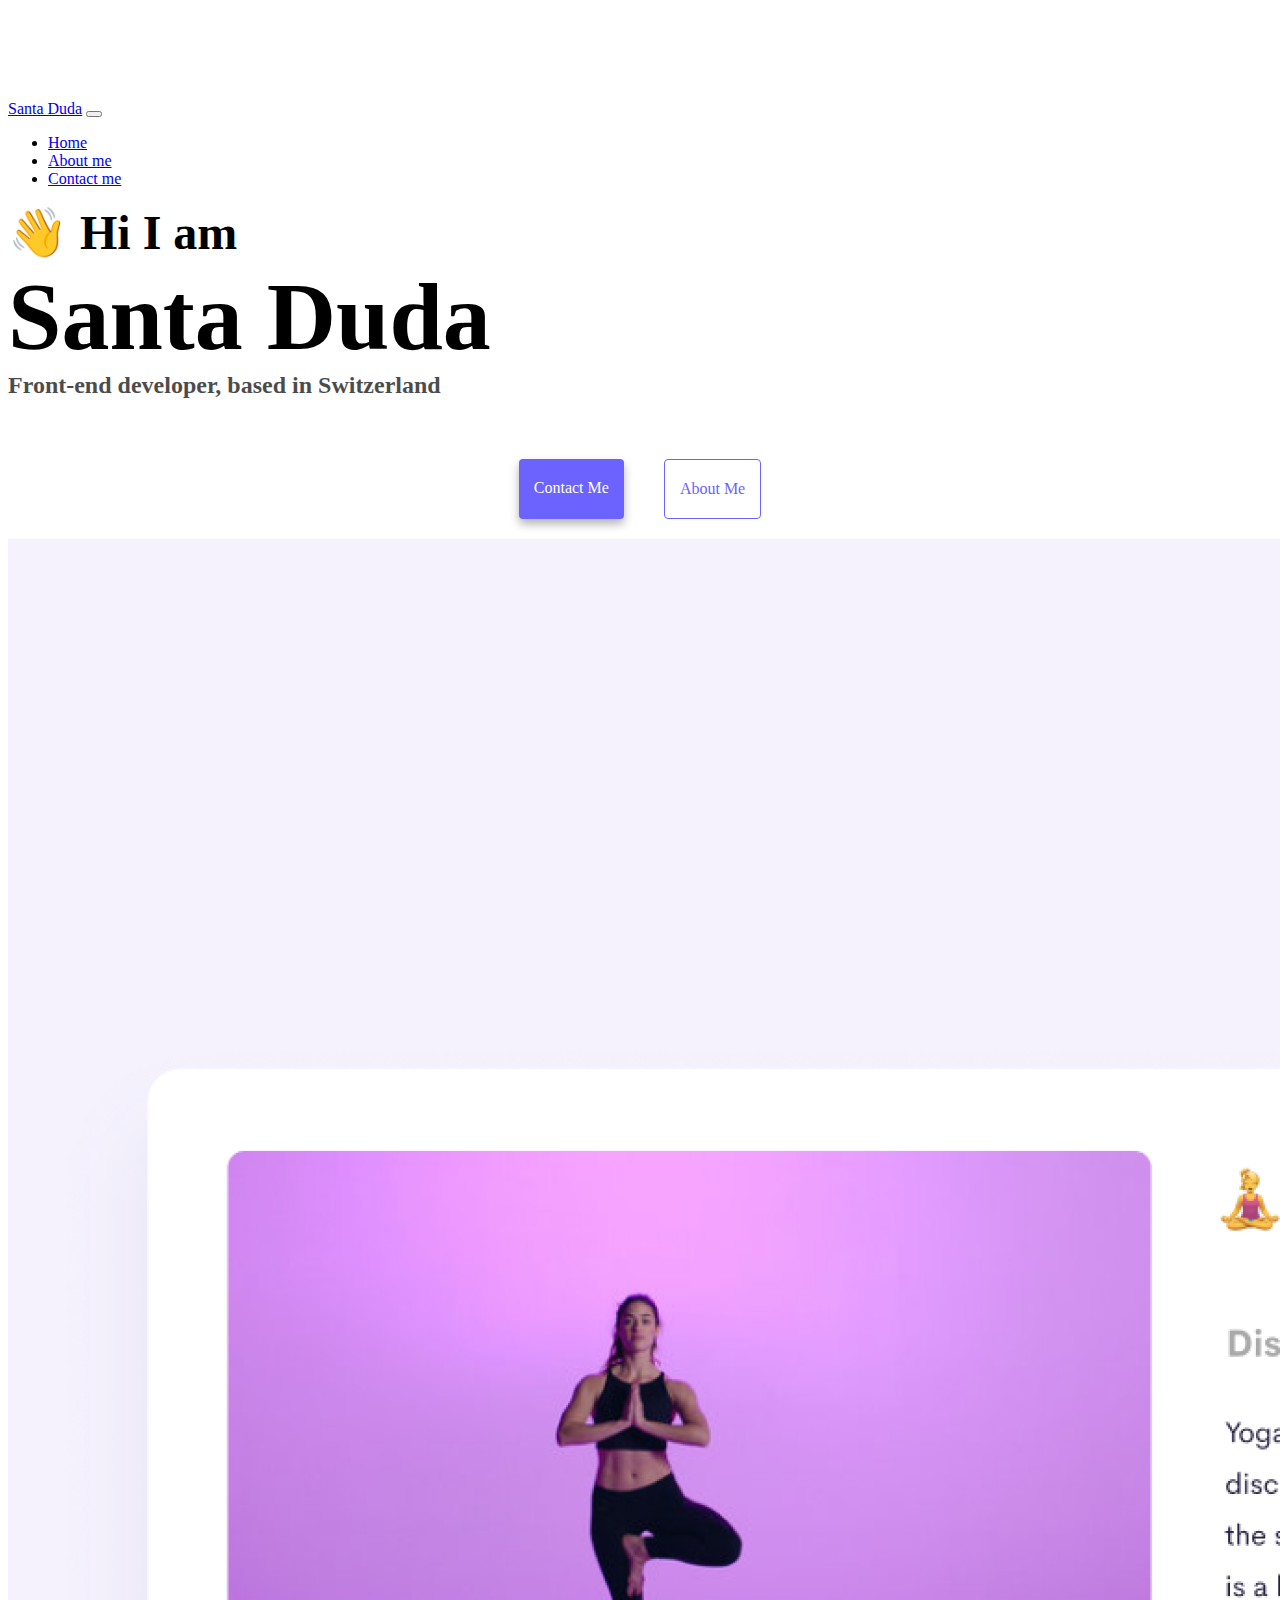
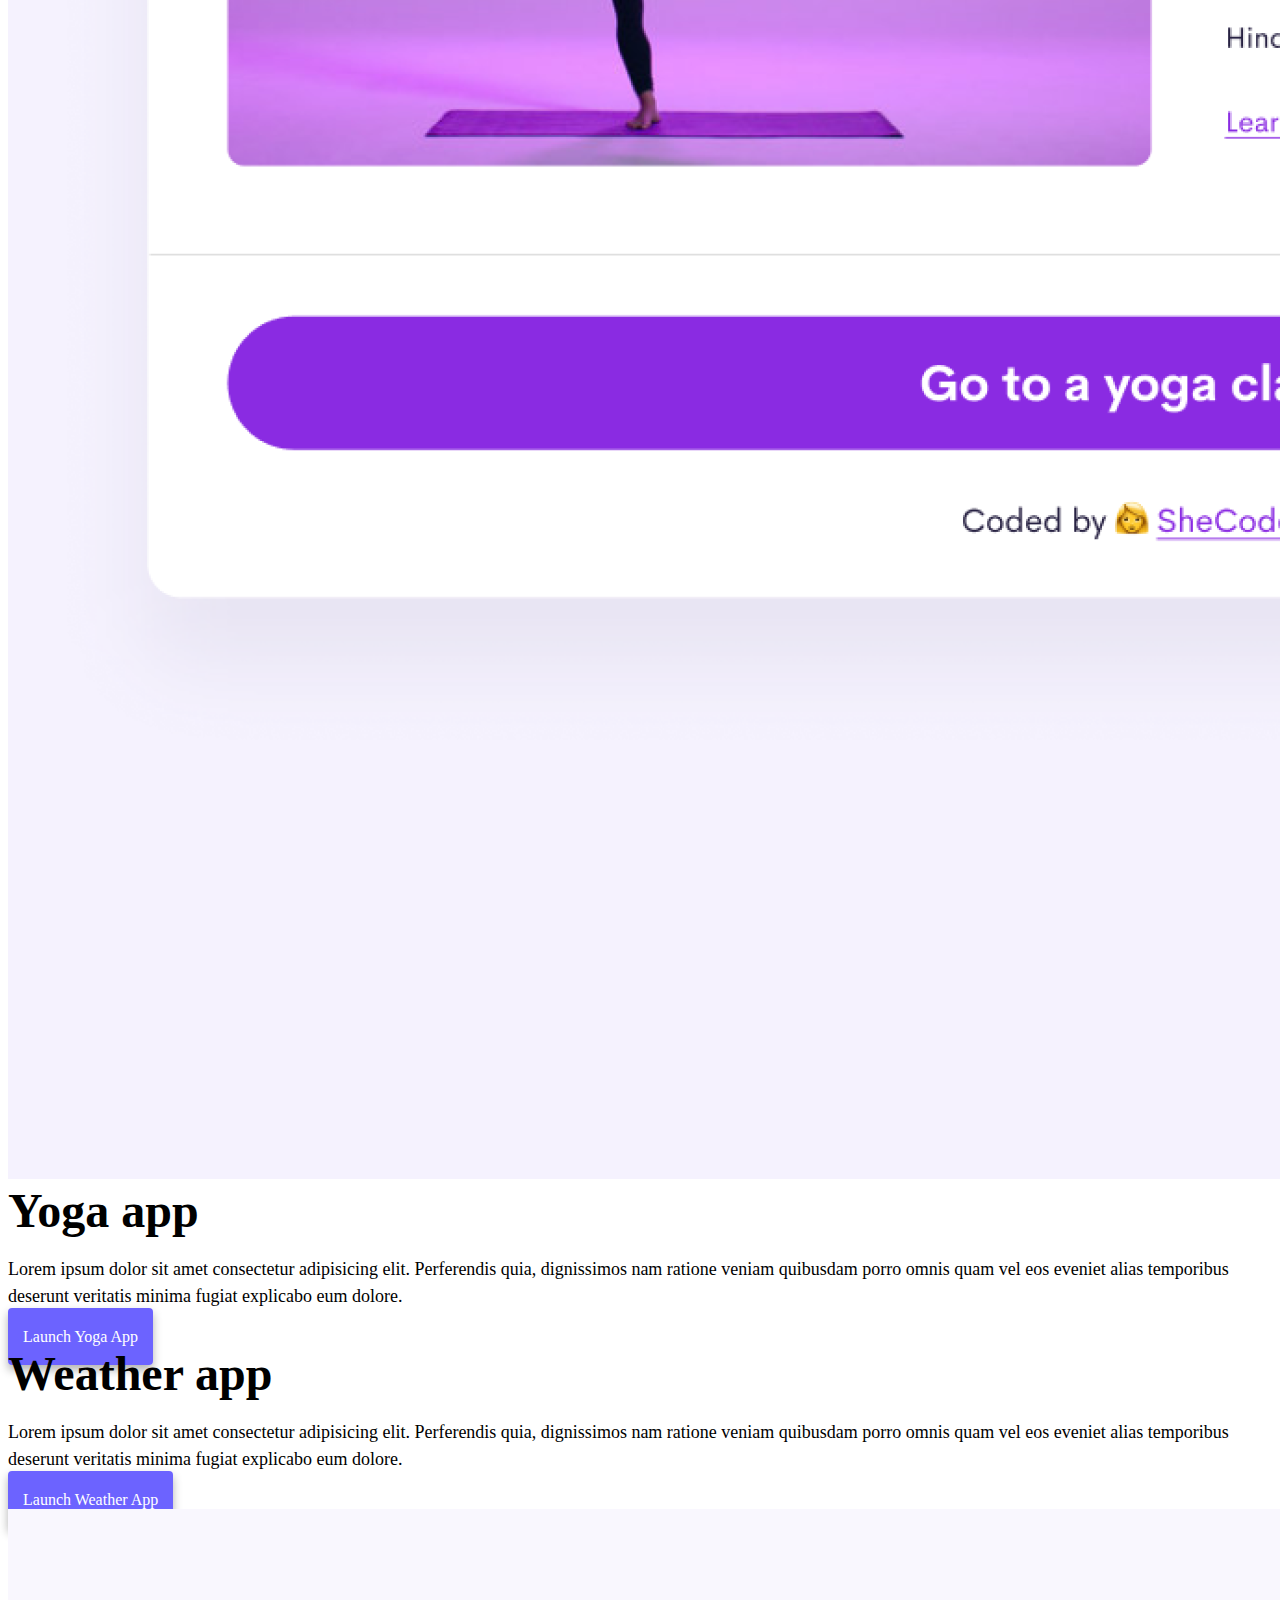
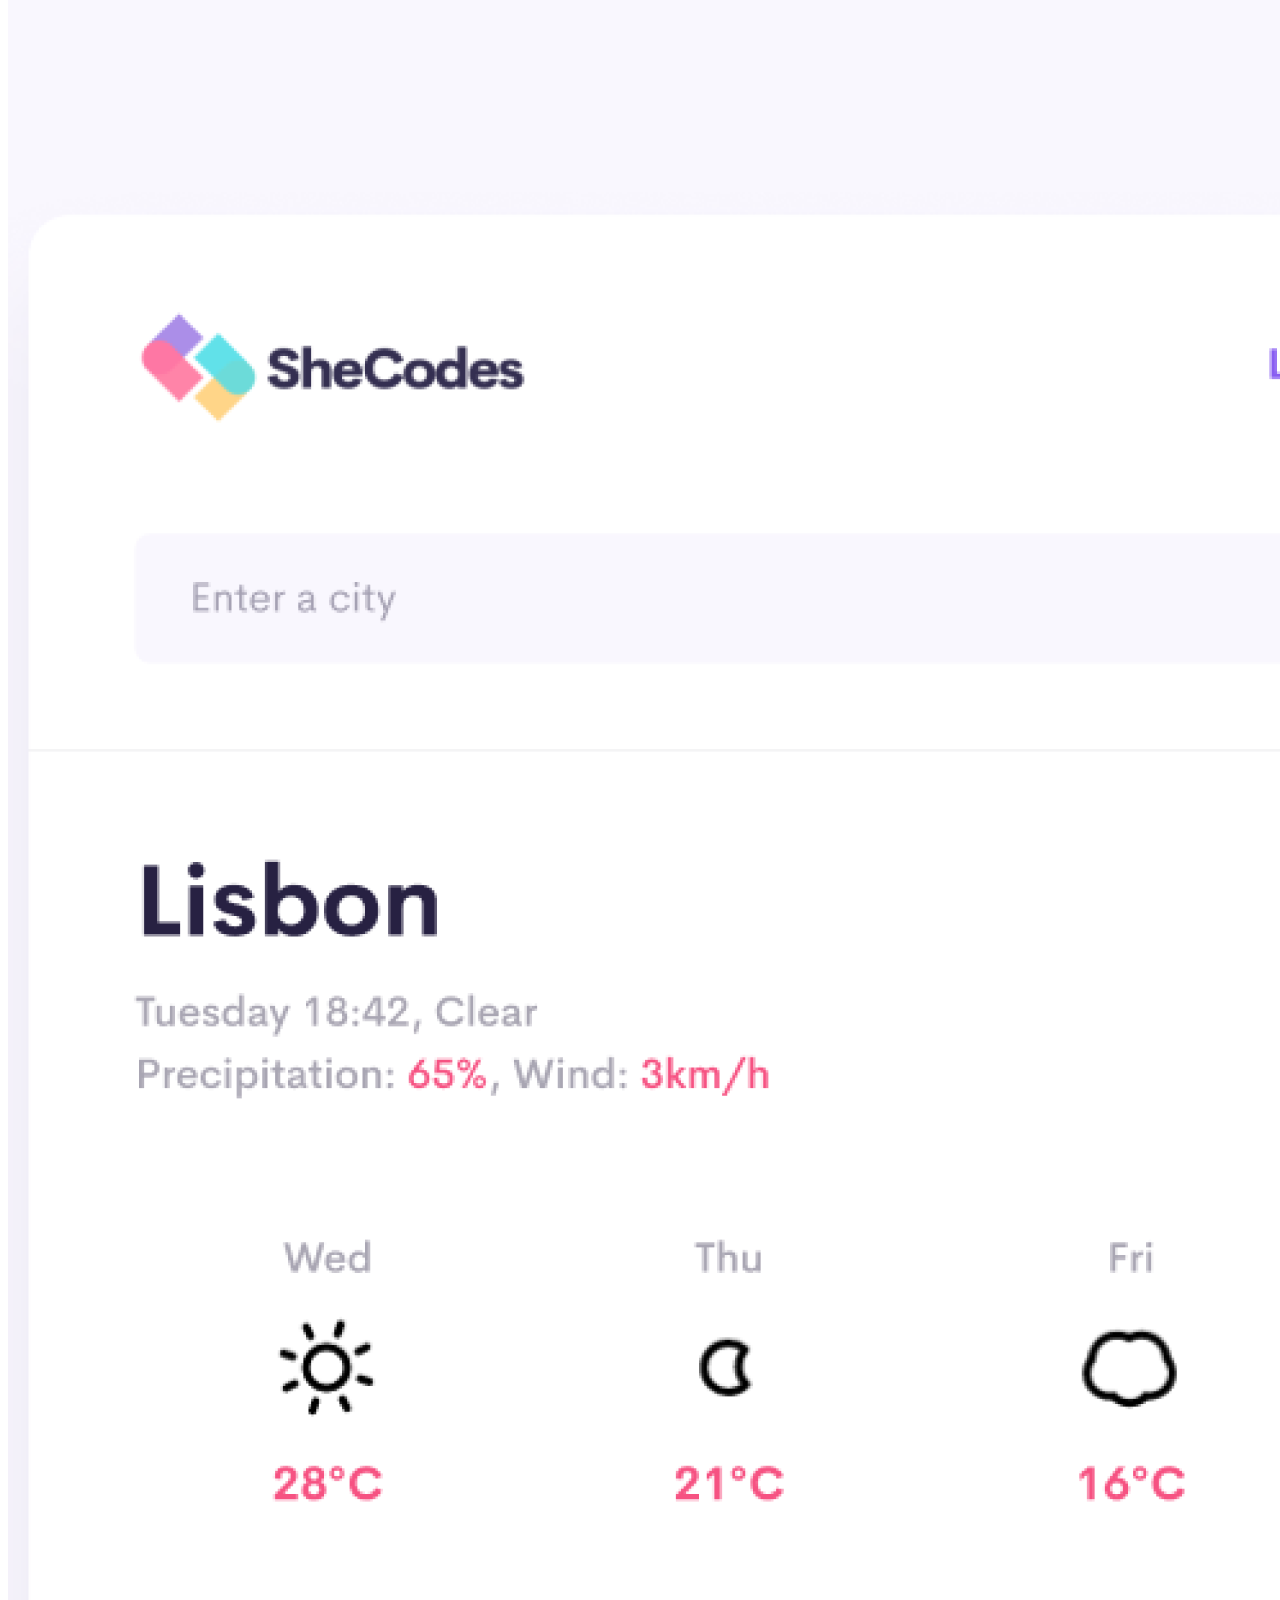
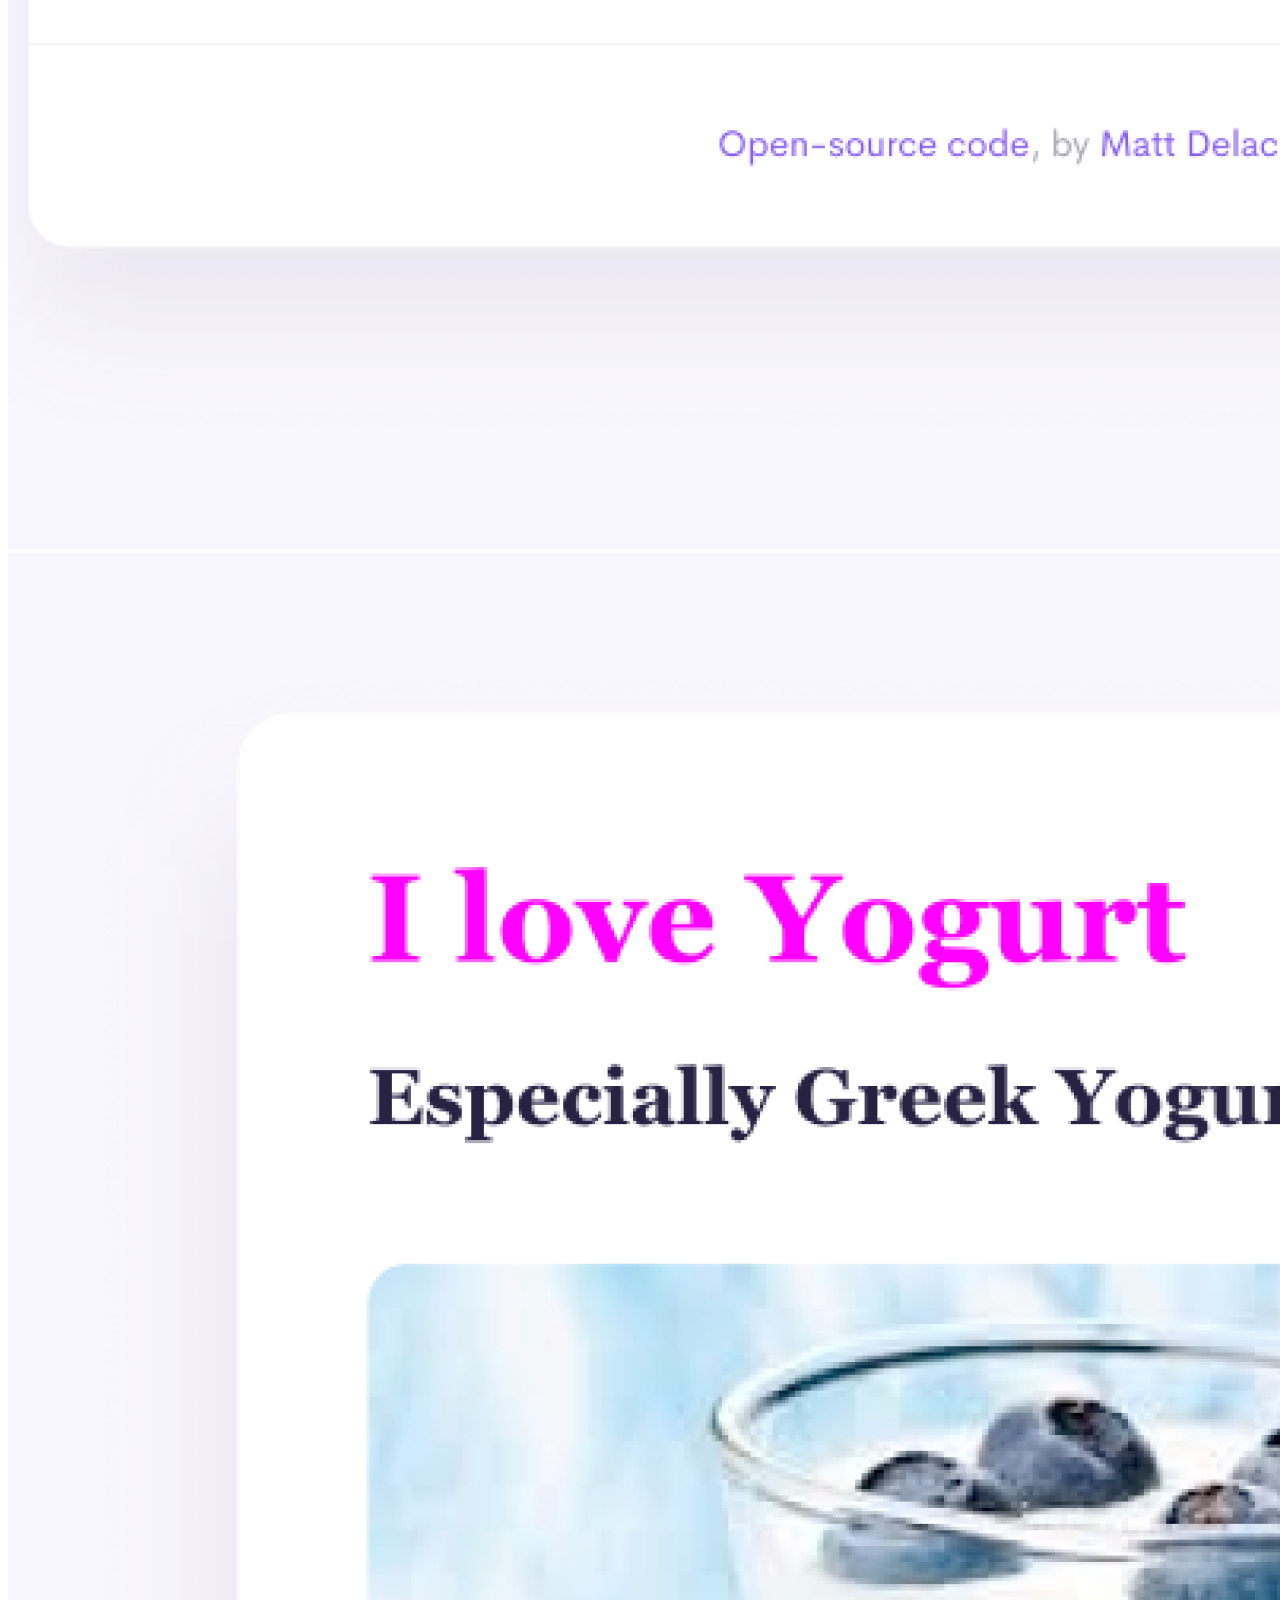
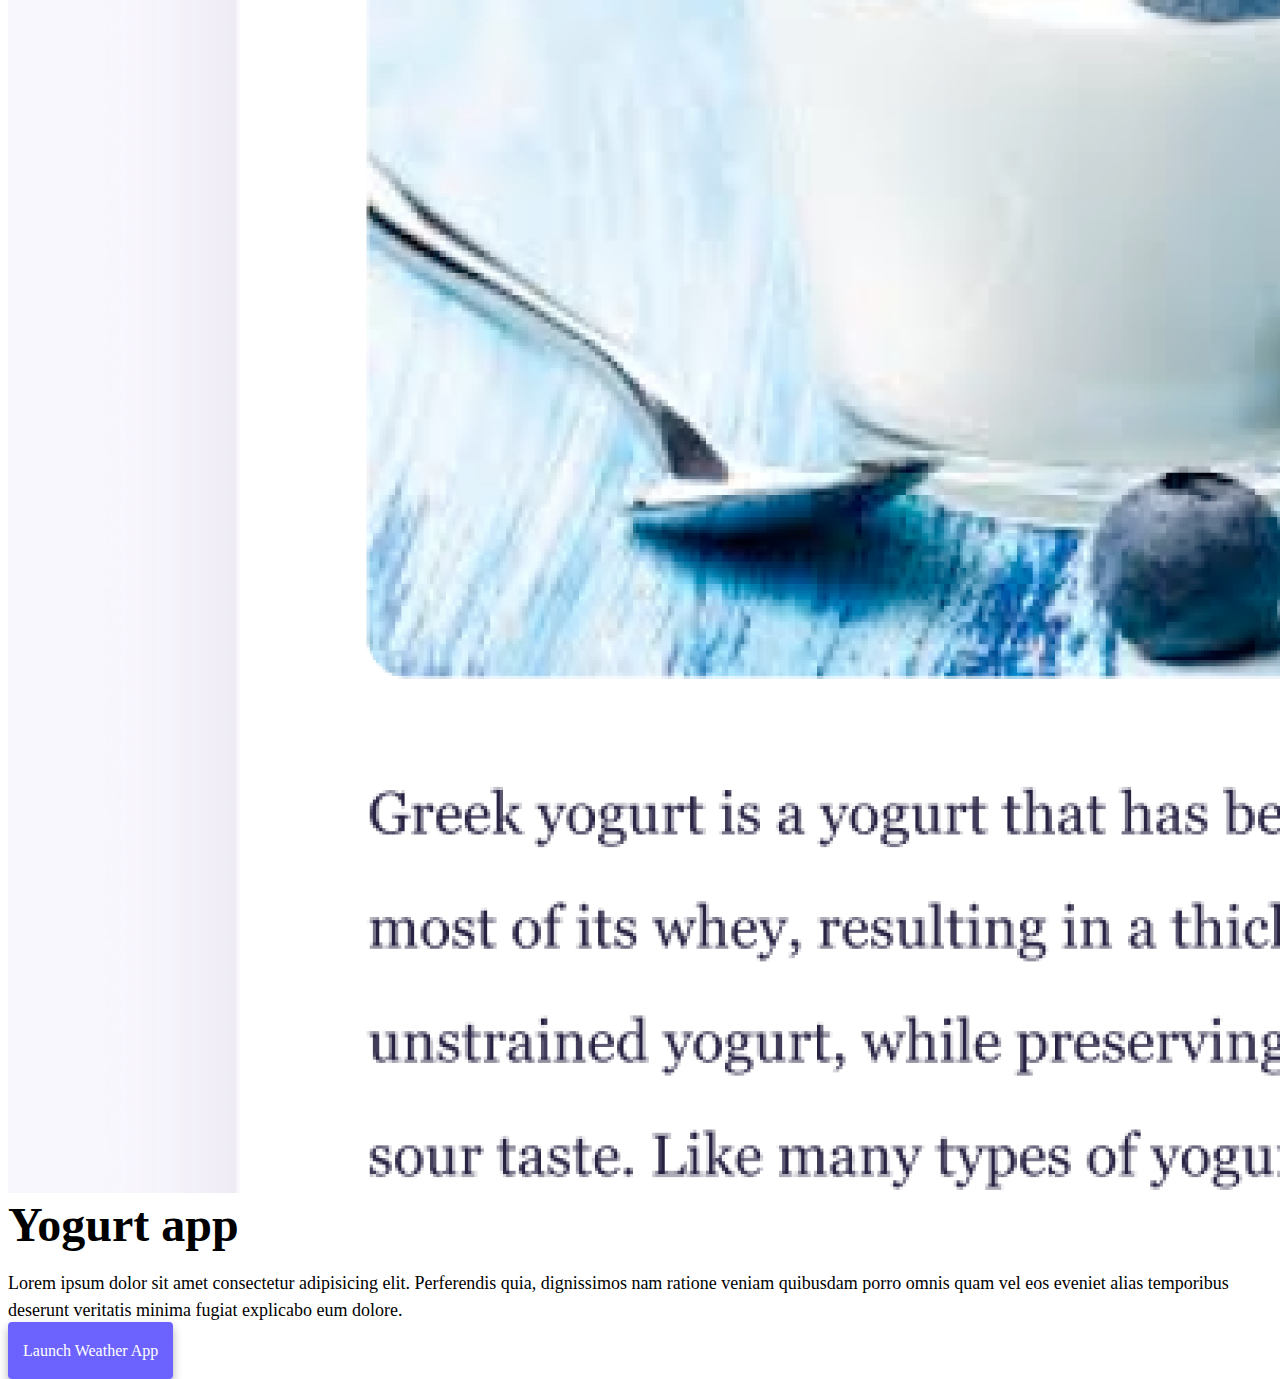
<file: index.html>
<!DOCTYPE html>
<html lang="en">
  <head>
    <meta charset="UTF-8" />
    <meta http-equiv="X-UA-Compatible" content="IE=edge" />
    <meta name="viewport" content="width=device-width, initial-scale=1.0" />
    <meta
      name="description"
      content="Meet Santa Duda, a Front-End Developer from Latvia, now based in Switzerland. Check out her projects and see her talent for creating user-friendly, modern web designs."
    />
    <title>Front-end developer - Santa Duda</title>
    <link
      href="https://cdn.jsdelivr.net/npm/bootstrap@5.0.0-beta2/dist/css/bootstrap.min.css"
      rel="stylesheet"
      integrity="sha384-BmbxuPwQa2lc/FVzBcNJ7UAyJxM6wuqIj61tLrc4wSX0szH/Ev+nYRRuWlolflfl"
      crossorigin="anonymous"
    />
    <script
      src="https://cdn.jsdelivr.net/npm/bootstrap@5.0.0-beta2/dist/js/bootstrap.bundle.min.js"
      integrity="sha384-b5kHyXgcpbZJO/tY9Ul7kGkf1S0CWuKcCD38l8YkeH8z8QjE0GmW1gYU5S9FOnJ0"
      crossorigin="anonymous"
    ></script>
    <link rel="stylesheet" href="/style.css" />
  </head>
  <body>
    <nav class="navbar navbar-expand-lg navbar-light bg-light fixed-top">
      <div class="container">
        <a class="navbar-brand" href="index.html">Santa Duda</a>
        <button
          class="navbar-toggler"
          type="button"
          data-bs-toggle="collapse"
          data-bs-target="#navbarNav"
          aria-controls="navbarNav"
          aria-expanded="false"
          aria-label="Toggle navigation"
        >
          <span class="navbar-toggler-icon"></span>
        </button>
        <div class="collapse navbar-collapse" id="navbarNav">
          <ul class="navbar-nav">
            <li class="nav-item">
              <a
                class="nav-link active"
                aria-current="page"
                href="/"
                title="Homepage"
                >Home</a
              >
            </li>
            <li class="nav-item">
              <a class="nav-link" href="/about.html" title="About Santa Duda"
                >About me</a
              >
            </li>
            <li class="nav-item">
              <a
                class="nav-link"
                href="/about.html#contact"
                title="Contact Santa Duda"
                >Contact me</a
              >
            </li>
          </ul>
        </div>
      </div>
    </nav>
    <h2 class="text-center">👋 Hi I am</h2>
    <h1 class="text-center">Santa Duda</h1>
    <h3 class="text-center">Front-end developer, based in Switzerland</h3>
    <div class="navigation-links mb-5">
      <a
        href="/about.html#contact"
        class="primary-link"
        title="Contact Santa Duda"
        >Contact me</a
      >
      <a href="/about.html" class="secondary-link" title="About Santa Duda"
        >About me</a
      >
    </div>
    <div class="container">
      <div class="row">
        <div class="col-sm-6">
          <img
            src="images/yoga.png"
            alt="Yoga Project"
            class="image-phone img-fluid rounded d-none d-sm-block"
          />
        </div>
        <div class="col-sm-6">
          <h2 class="mb-3">Yoga app</h2>
          <p>
            Lorem ipsum dolor sit amet consectetur adipisicing elit. Perferendis
            quia, dignissimos nam ratione veniam quibusdam porro omnis quam vel
            eos eveniet alias temporibus deserunt veritatis minima fugiat
            explicabo eum dolore.
          </p>
          <div class="mt-5">
            <a href="#" class="primary-link app-link" title="Yoga app"
              >Launch Yoga App</a
            >
          </div>
        </div>
      </div>
      <div class="row mt-5">
        <div class="col-sm-6">
          <h2 class="mb-3">Weather app</h2>
          <p>
            Lorem ipsum dolor sit amet consectetur adipisicing elit. Perferendis
            quia, dignissimos nam ratione veniam quibusdam porro omnis quam vel
            eos eveniet alias temporibus deserunt veritatis minima fugiat
            explicabo eum dolore.
          </p>
          <div class="mb-5 mt-5">
            <a href="#" class="primary-link app-link" title="Weather app"
              >Launch Weather App</a
            >
          </div>
        </div>
        <div class="col-sm-6">
          <img
            src="images/weather.png"
            alt="Weather Project"
            class="img-fluid rounded d-none d-sm-block"
          />
        </div>
      </div>
      <div class="row mt-5">
        <div class="col-sm-6">
          <img
            src="images/yogurt.png"
            alt="Yogurt Project"
            class="img-fluid rounded d-none d-sm-block"
          />
        </div>
        <div class="col-sm-6">
          <h2 class="mb-3">Yogurt app</h2>
          <p>
            Lorem ipsum dolor sit amet consectetur adipisicing elit. Perferendis
            quia, dignissimos nam ratione veniam quibusdam porro omnis quam vel
            eos eveniet alias temporibus deserunt veritatis minima fugiat
            explicabo eum dolore.
          </p>
          <div class="mt-5">
            <a href="#" class="primary-link app-link" title="Yogurt app"
              >Launch Weather App</a
            >
          </div>
        </div>
      </div>
    </div>
  </body>
</html>
</file>
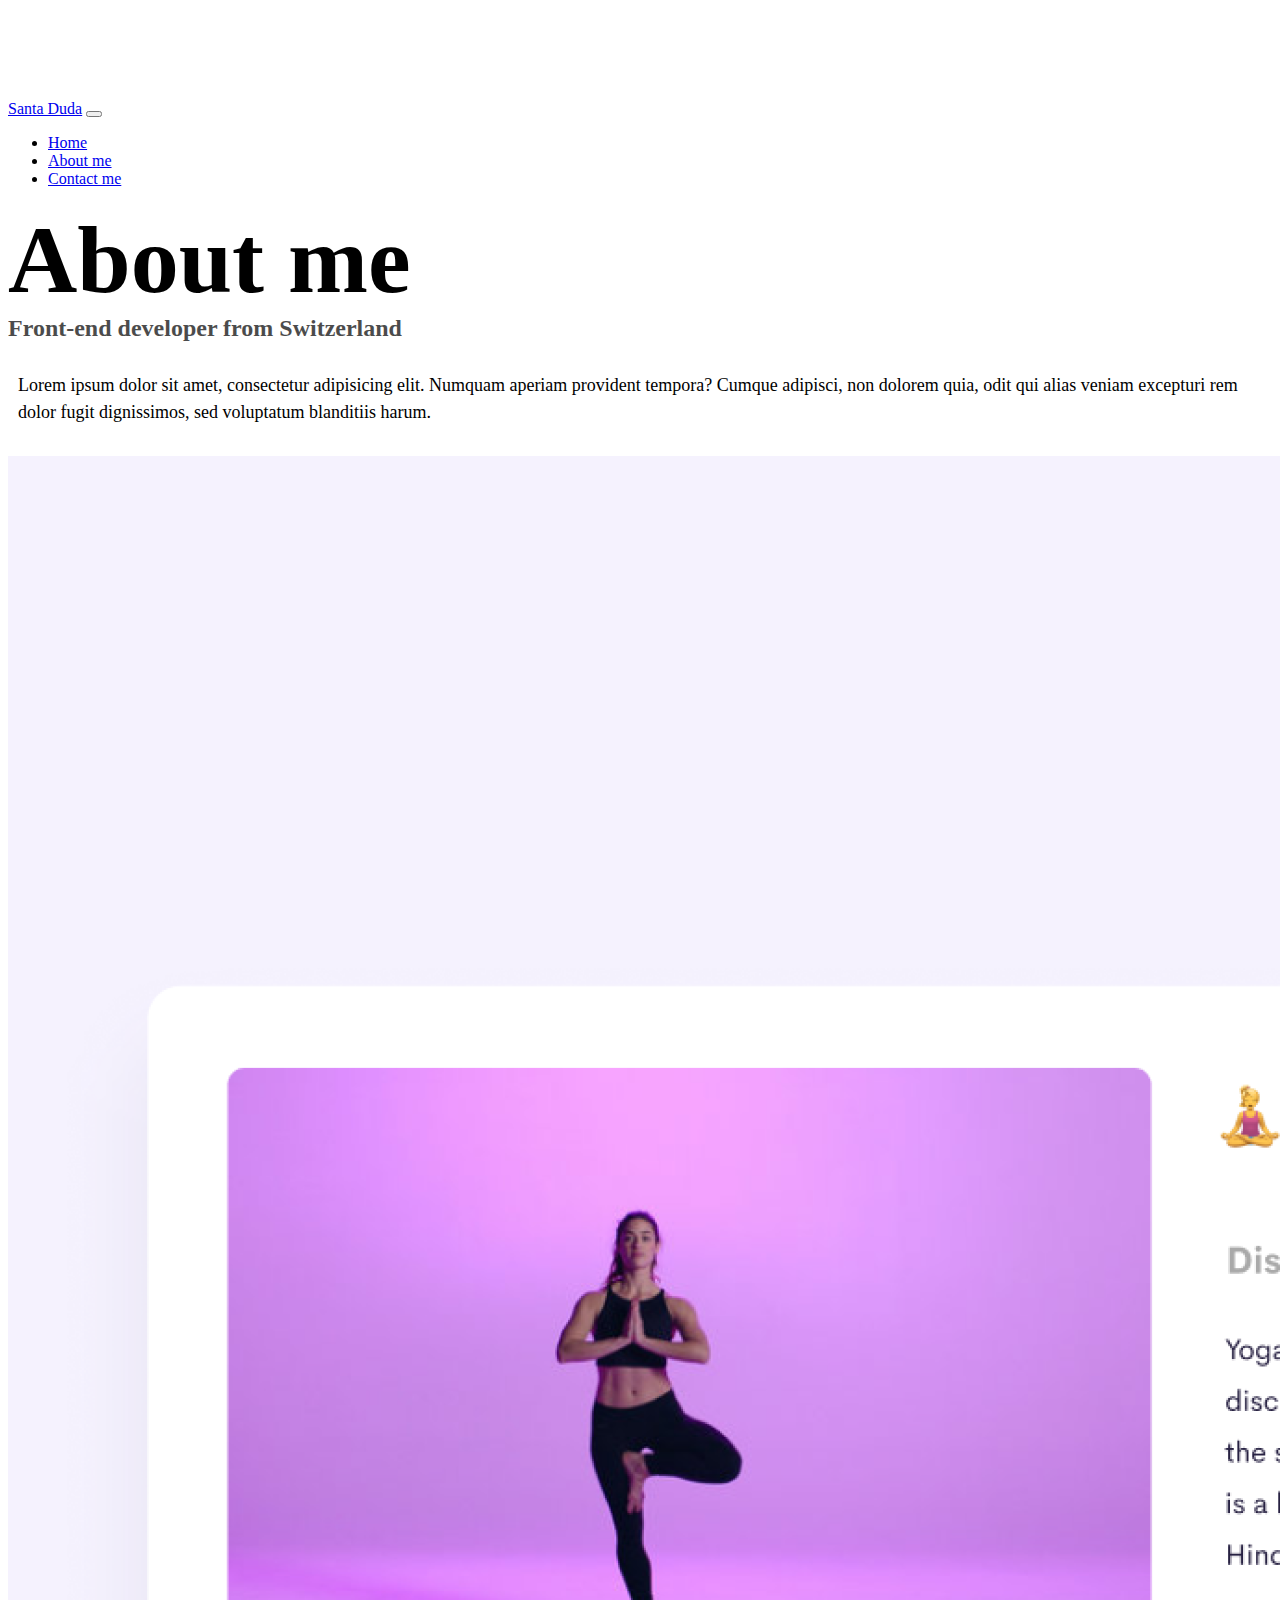
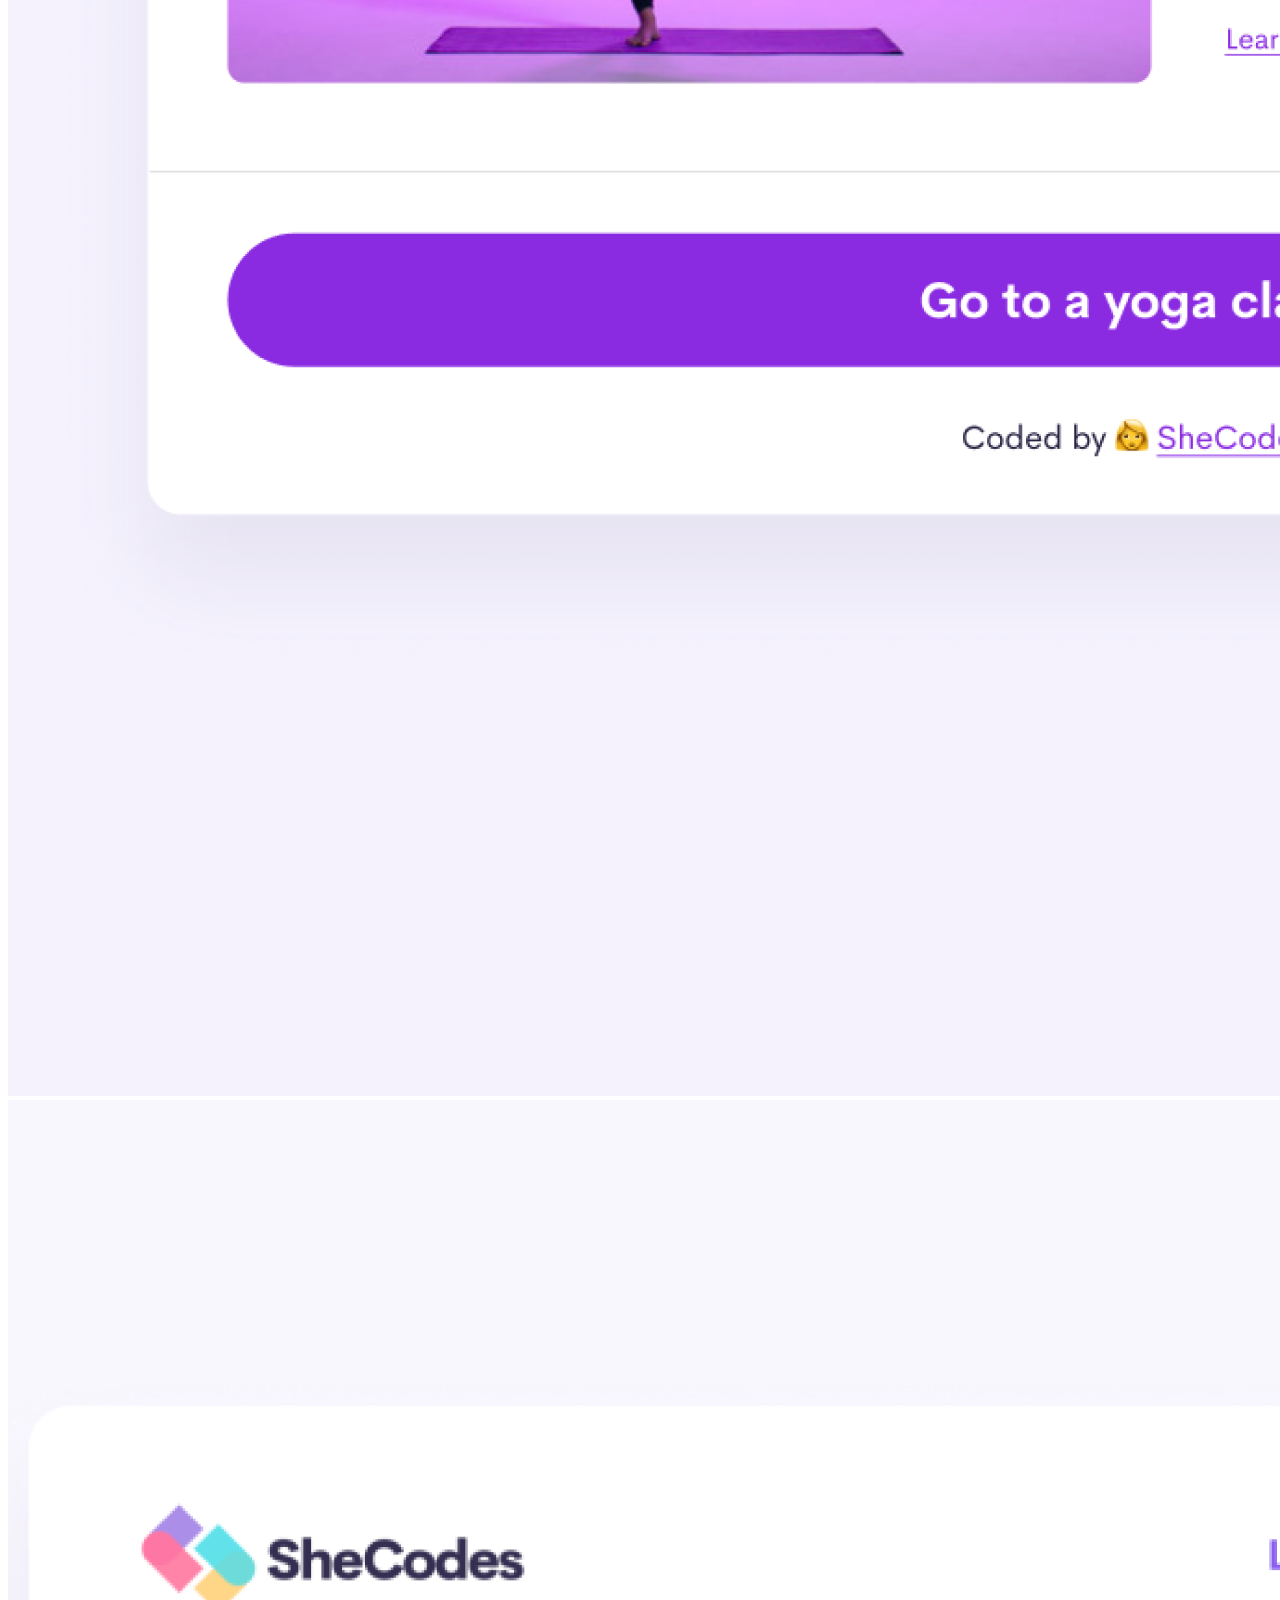
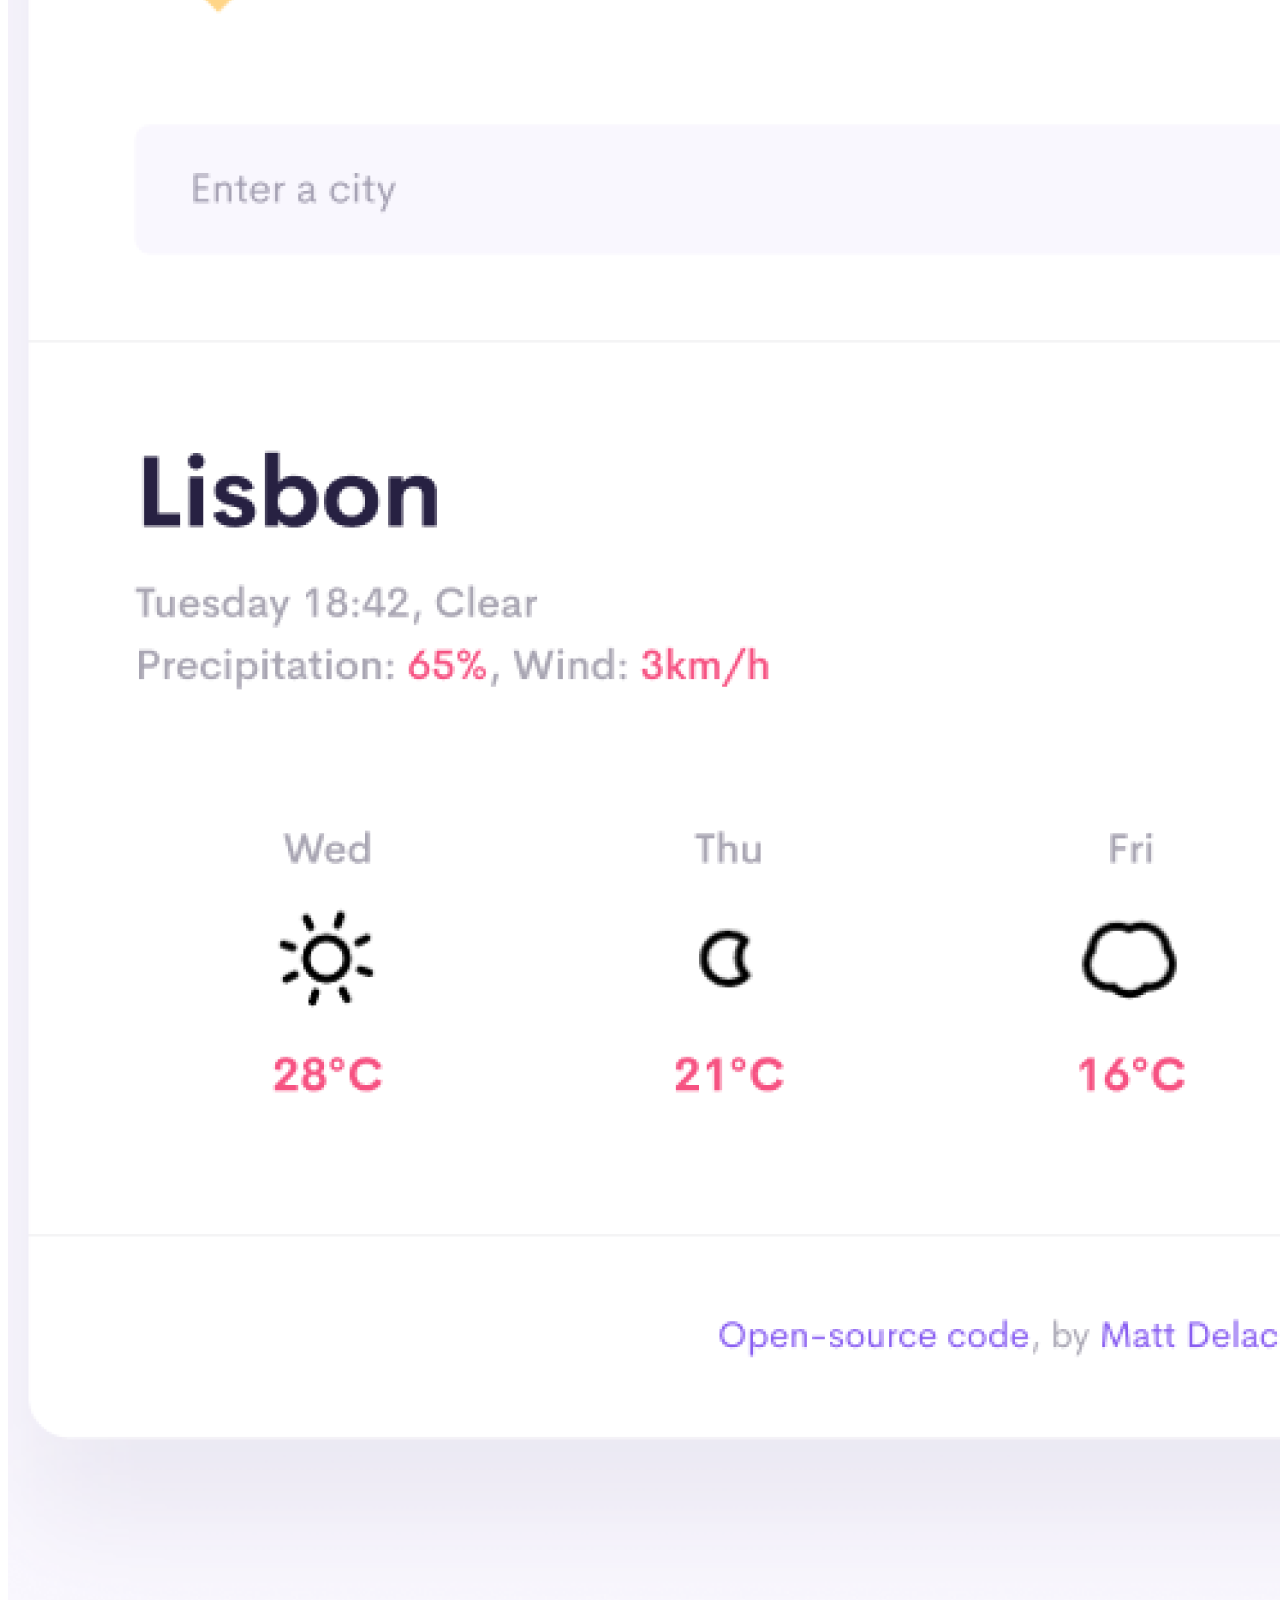
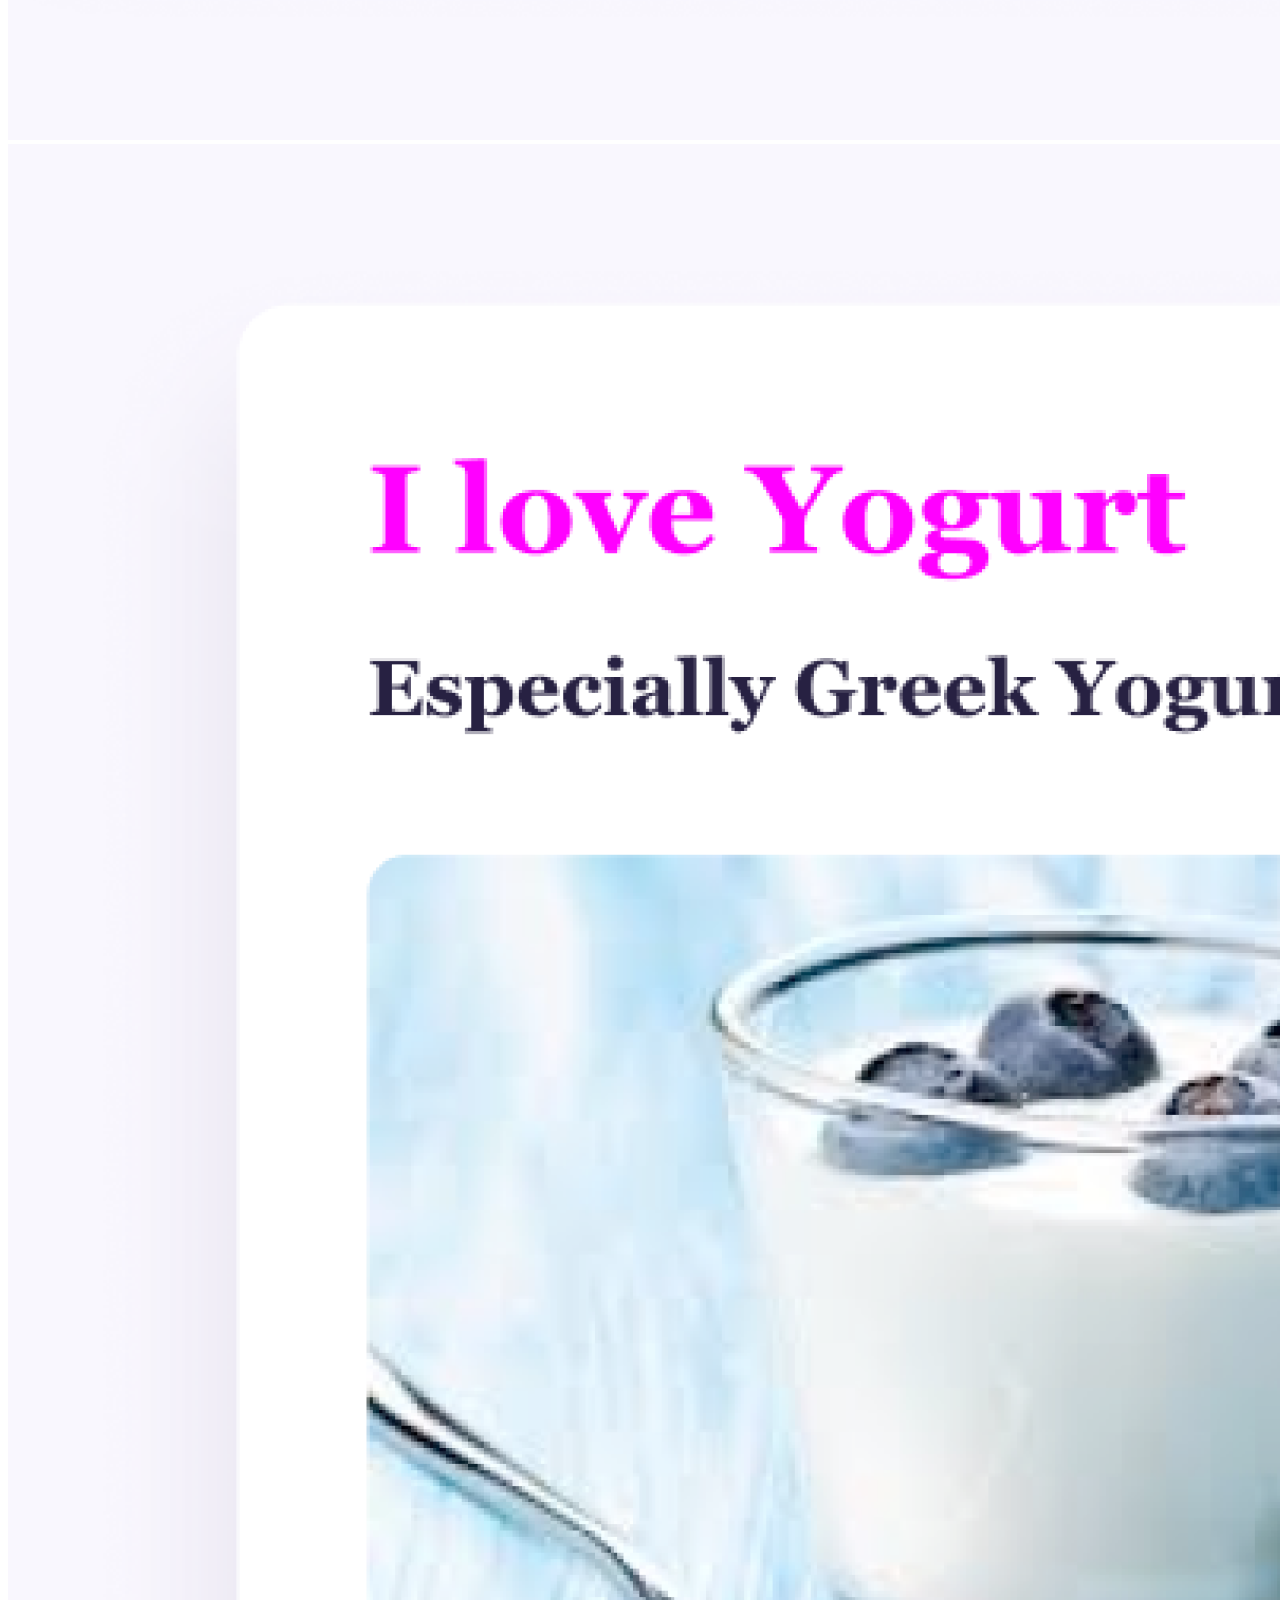
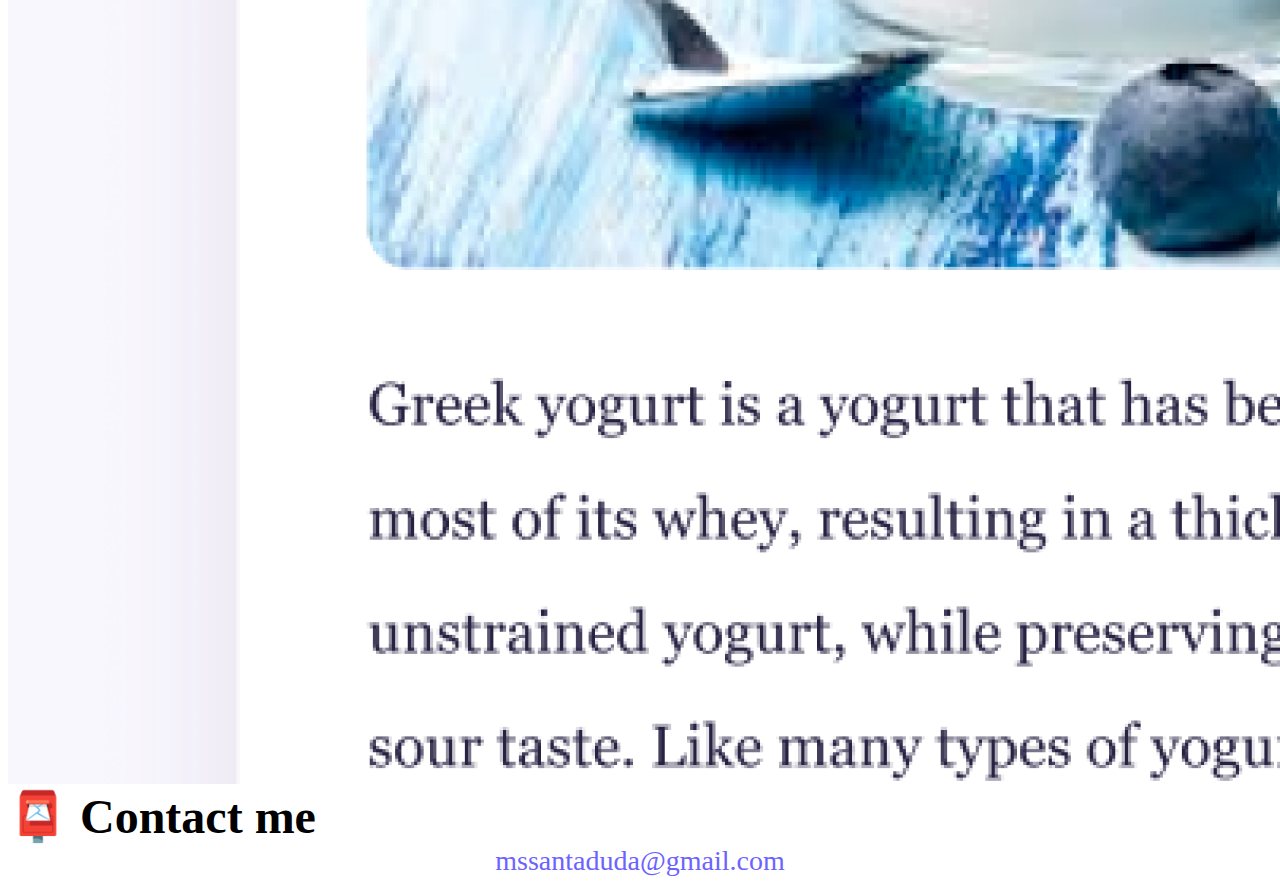
<file: about.html>
<!DOCTYPE html>
<html lang="en">
  <head>
    <meta charset="UTF-8" />
    <meta http-equiv="X-UA-Compatible" content="IE=edge" />
    <meta name="viewport" content="width=device-width, initial-scale=1.0" />
    <meta
      name="description"
      content="Learn more about Santa Duda, a Front-End Developer from Latvia, based in Switzerland. Discover her passion for creating user-friendly, modern web designs and bringing ideas to life."
    />
    <link
      href="https://cdn.jsdelivr.net/npm/bootstrap@5.0.0-beta2/dist/css/bootstrap.min.css"
      rel="stylesheet"
      integrity="sha384-BmbxuPwQa2lc/FVzBcNJ7UAyJxM6wuqIj61tLrc4wSX0szH/Ev+nYRRuWlolflfl"
      crossorigin="anonymous"
    />
    <script
      src="https://cdn.jsdelivr.net/npm/bootstrap@5.0.0-beta2/dist/js/bootstrap.bundle.min.js"
      integrity="sha384-b5kHyXgcpbZJO/tY9Ul7kGkf1S0CWuKcCD38l8YkeH8z8QjE0GmW1gYU5S9FOnJ0"
      crossorigin="anonymous"
    ></script>
    <link rel="stylesheet" href="/style.css" />
    <title>About Santa Duda</title>
  </head>
  <body>
    <nav class="navbar navbar-expand-lg navbar-light bg-light fixed-top">
      <div class="container">
        <a class="navbar-brand" href="/index.html">Santa Duda</a>
        <button
          class="navbar-toggler"
          type="button"
          data-bs-toggle="collapse"
          data-bs-target="#navbarNav"
          aria-controls="navbarNav"
          aria-expanded="false"
          aria-label="Toggle navigation"
        >
          <span class="navbar-toggler-icon"></span>
        </button>
        <div class="collapse navbar-collapse" id="navbarNav">
          <ul class="navbar-nav">
            <li class="nav-item">
              <a class="nav-link" aria-current="page" href="/" title="Homepage"
                >Home</a
              >
            </li>
            <li class="nav-item">
              <a
                class="nav-link active"
                href="/about.html"
                title="About Santa Duda"
                >About me</a
              >
            </li>
            <li class="nav-item">
              <a
                class="nav-link"
                href="/about.html#contact"
                title="Contact Santa Duda"
                >Contact me</a
              >
            </li>
          </ul>
        </div>
      </div>
    </nav>
    <h1 class="text-center">About me</h1>
    <h3 class="text-center">Front-end developer from Switzerland</h3>
    <div class="about-paragraphs text-center">
      <p>
        Lorem ipsum dolor sit amet, consectetur adipisicing elit. Numquam
        aperiam provident tempora? Cumque adipisci, non dolorem quia, odit qui
        alias veniam excepturi rem dolor fugit dignissimos, sed voluptatum
        blanditiis harum.
      </p>
    </div>
    <div class="container">
      <div class="row">
        <div class="col-sm-4">
          <img
            src="images/yoga.png"
            alt="Yoga Project"
            class="img-fluid p-2 mb-4 shadow rounded"
          />
        </div>
        <div class="col-sm-4">
          <img
            src="images/weather.png"
            alt="Weather Project"
            class="img-fluid p-2 mb-4 shadow rounded"
          />
        </div>
        <div class="col-sm-4">
          <img
            src="images/yogurt.png"
            alt="Yogurt Project"
            class="img-fluid p-2 mb-4 shadow rounded"
          />
        </div>
      </div>
    </div>
    <div id="contact" class="mt-5">
      <h2 class="text-center">📮 Contact me</h2>
      <a
        href="mailto:mssantaduda@gmail.com"
        title="Email Santa Duda"
        class="email-link"
      >
        mssantaduda@gmail.com
      </a>
    </div>
  </body>
</html>
</file>
<file: style.css>
:root {
  --primary-color: #6c63ff;
  --secondary-color: #f5f2fe;
  --box-shadow: 0 5px 10px rgba(0, 0, 0, 0.3);
}

body {
  margin-top: 100px;
}

h1,
h2,
h3 {
  margin: 0;
}

h1 {
  font-size: 96px;
}

h2 {
  font-size: 48px;
}

h3 {
  font-size: 24px;
  opacity: 0.7;
}

p {
  font-size: 18px;
  line-height: 1.5;
}

.navigation-links {
  display: flex;
  margin-top: 40px;
  justify-content: center;
}

.navigation-links a {
  margin: 20px;
}

.primary-link {
  border-radius: 4px;
  padding: 20px 15px;
  text-decoration: none;
  text-transform: capitalize;
  background: var(--primary-color);
  box-shadow: var(--box-shadow);
  color: white;
}

.primary-link:hover {
  color: white;
}

.secondary-link {
  border-radius: 4px;
  padding: 20px 15px;
  text-decoration: none;
  text-transform: capitalize;
  color: var(--primary-color);
  border: 1px solid var(--primary-color);
}

.homepage-link {
  color: var(--primary-color);
  text-align: center;
  display: block;
}

.about-paragraphs {
  margin: 30px 0;
}

.about-paragraphs p {
  margin: 10px;
}

.email-link {
  display: flex;
  justify-content: center;
  color: var(--primary-color);
  font-size: 28px;
  text-decoration: none;
}

.email-link:hover {
  text-decoration: underline;
}

@media (max-width: 576px) {
  h1 {
    font-size: 48px;
    line-height: 1.5;
  }

  h2 {
    font-size: 32px;
    text-align: center;
  }

  p {
    text-align: center;
  }

  .app-link {
    display: block;
    text-align: center;
    margin: 0 20px;
  }
}
</file>
